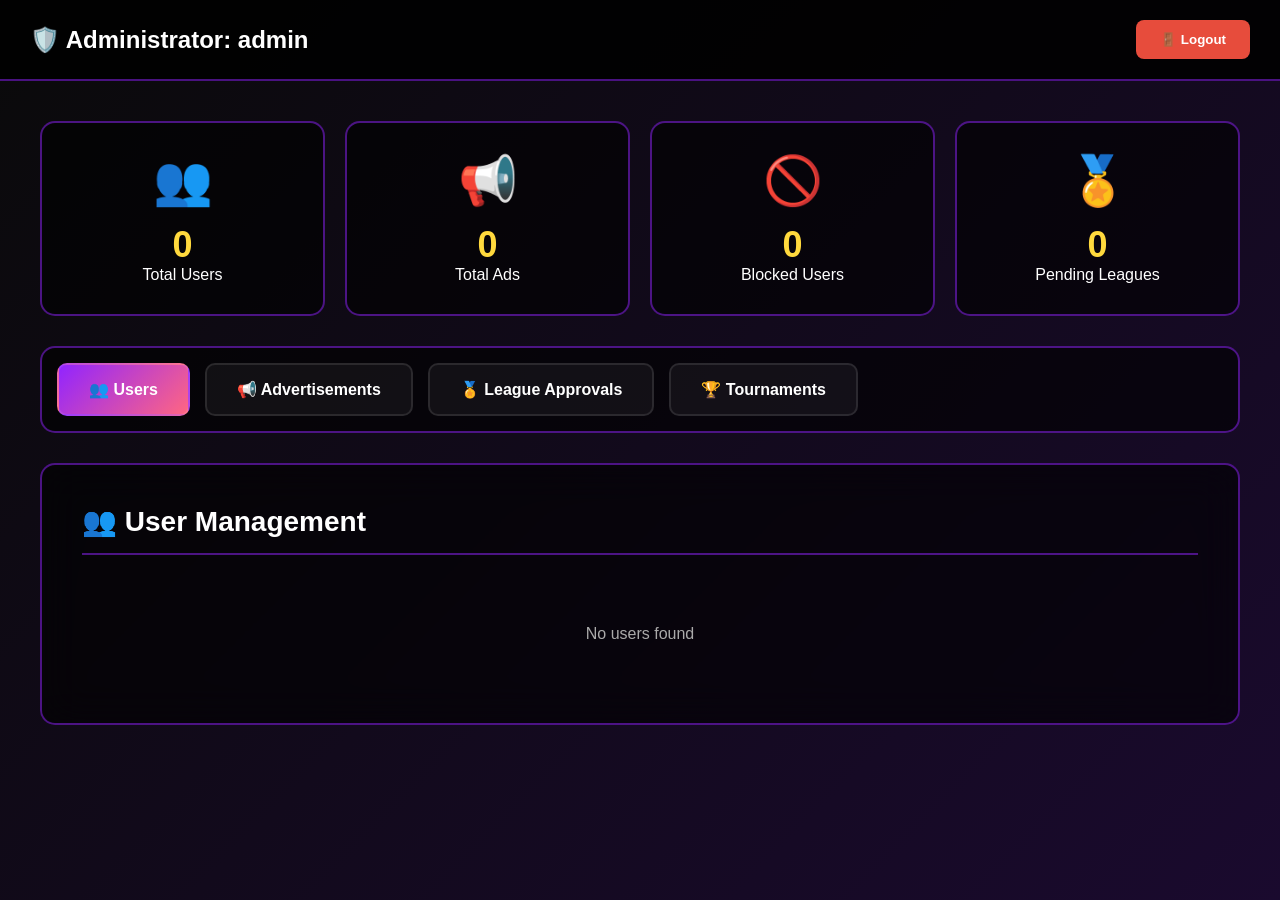
<file: admin_dashboard.html>
<!DOCTYPE html>
<html lang="en">

<head>
    <meta charset="UTF-8">
    <meta name="viewport" content="width=device-width, initial-scale=1.0">
    <title>Administrator Dashboard - Gaming Platform</title>
    <link rel="stylesheet" href="uiforadmin.css">
</head>

<body>
    <div id="adminPage" class="page active">
        <div class="header">
            <div class="header-title">
                <span>🛡️ Administrator: <span id="adminUsername"></span></span>
            </div>
            <button class="btn-logout" onclick="logout()">🚪 Logout</button>
        </div>

        <div class="admin-content">
            <div class="stats-grid">
                <div class="stat-card">
                    <div style="font-size:48px;margin-bottom:15px;">👥</div>
                    <div class="stat-value" id="totalUsers">0</div>
                    <div>Total Users</div>
                </div>
                <div class="stat-card">
                    <div style="font-size:48px;margin-bottom:15px;">📢</div>
                    <div class="stat-value" id="totalAds">0</div>
                    <div>Total Ads</div>
                </div>
                <div class="stat-card">
                    <div style="font-size:48px;margin-bottom:15px;">🚫</div>
                    <div class="stat-value" id="blockedUsers">0</div>
                    <div>Blocked Users</div>
                </div>
                <div class="stat-card">
                    <div style="font-size:48px;margin-bottom:15px;">🏅</div>
                    <div class="stat-value" id="pendingLeagues">0</div>
                    <div>Pending Leagues</div>
                </div>
            </div>

            <div class="admin-tabs">
                <button class="tab-btn active" onclick="switchTab('users')">👥 Users</button>
                <button class="tab-btn" onclick="switchTab('ads')">📢 Advertisements</button>
                <button class="tab-btn" onclick="switchTab('leagues')">🏅 League Approvals</button>
                <button class="tab-btn tournament-btn" onclick="openTournament()">🏆 Tournaments</button>
            </div>

            <div id="usersTab" class="tab-content active">
                <div class="card">
                    <h2>👥 User Management</h2>
                    <div class="list-container" id="usersList"></div>
                </div>
            </div>

            <div id="adsTab" class="tab-content">
                <div class="admin-grid">
                    <div class="card">
                        <h2>📝 Create Advertisement</h2>
                        <div class="form-group">
                            <label>Ad Title</label>
                            <input type="text" id="adTitle" placeholder="Enter ad title">
                        </div>
                        <div class="form-group">
                            <label>Target URL</label>
                            <input type="url" id="adUrl" placeholder="https://example.com">
                        </div>
                        <div class="form-group">
                            <label>Ad Zone</label>
                            <select id="adZone">
                                <option value="top">Top Banner</option>
                                <option value="side">Side Banner</option>
                            </select>
                        </div>
                        <button class="btn-create" onclick="createAd()">Create Ad</button>
                    </div>

                    <div class="card">
                        <h2>📋 All Advertisements</h2>
                        <div class="list-container" id="adsList"></div>
                    </div>
                </div>
            </div>

            <!-- ADD THIS ENTIRE TAB SECTION -->
            <div id="leaguesTab" class="tab-content">
                <div class="card" style="grid-column: 1/-1;">
                    <h2>🏅 League Approval Requests</h2>
                    <div class="list-container" id="leaguesList"></div>
                </div>
            </div>

        </div>
    </div>

    <script>
        let currentUser = '';

        function init() {
            currentUser = 'admin';
            document.getElementById('adminUsername').textContent = currentUser;
            loadUsers();
            loadAds();
            updateStats();
        }

        function switchTab(tab) {
            document.querySelectorAll('.tab-btn').forEach(b => b.classList.remove('active'));
            document.querySelectorAll('.tab-content').forEach(c => c.classList.remove('active'));

            event.target.classList.add('active');
            document.getElementById(tab + 'Tab').classList.add('active');

            if (tab === 'users') loadUsers();
            if (tab === 'ads') loadAds();
            if (tab === 'leagues') loadLeagues();
        }

        function loadUsers() {
            const users = JSON.parse(localStorage.getItem('platformUsers') || '[]');
            const list = document.getElementById('usersList');
            list.innerHTML = users.length ? '' : '<p style="text-align:center;color:#aaa;padding:40px;">No users found</p>';

            users.forEach(user => {
                const div = document.createElement('div');
                div.className = 'list-item';
                div.innerHTML = `
                    <div>
                        <div style="font-size:18px;font-weight:bold;">${user.username}
                            <span class="user-status ${user.blocked ? 'blocked' : 'active'}">
                                ${user.blocked ? 'Blocked' : 'Active'}
                            </span>
                        </div>
                        <div style="font-size:14px;color:#aaa;">Joined: ${user.joinDate || 'Unknown'}</div>
                    </div>
                    <div class="list-item-actions">
                        ${user.blocked ?
                        `<button class="btn-unblock" onclick="unblockUser('${user.username}')">Unblock</button>` :
                        `<button class="btn-block" onclick="blockUser('${user.username}')">Block</button>`
                    }
                        <button class="btn-delete" onclick="deleteUser('${user.username}')">Delete</button>
                    </div>
                `;
                list.appendChild(div);
            });
        }

        function blockUser(username) {
            if (!confirm(`Block user ${username}?`)) return;
            let users = JSON.parse(localStorage.getItem('platformUsers') || '[]');
            const user = users.find(u => u.username === username);
            if (user) user.blocked = true;
            localStorage.setItem('platformUsers', JSON.stringify(users));
            loadUsers();
            updateStats();
        }

        function unblockUser(username) {
            let users = JSON.parse(localStorage.getItem('platformUsers') || '[]');
            const user = users.find(u => u.username === username);
            if (user) user.blocked = false;
            localStorage.setItem('platformUsers', JSON.stringify(users));
            loadUsers();
            updateStats();
        }

        function deleteUser(username) {
            if (!confirm(`Delete user ${username}? This cannot be undone!`)) return;
            let users = JSON.parse(localStorage.getItem('platformUsers') || '[]');
            users = users.filter(u => u.username !== username);
            localStorage.setItem('platformUsers', JSON.stringify(users));
            loadUsers();
            updateStats();
        }

        function createAd() {
            const title = document.getElementById('adTitle').value.trim();
            const url = document.getElementById('adUrl').value.trim();
            const zone = document.getElementById('adZone').value;

            if (!title || !url) {
                alert('Please fill all fields');
                return;
            }

            const ads = JSON.parse(localStorage.getItem('arenaAds') || '[]');
            ads.push({
                id: Date.now(),
                title,
                url,
                zone,
                createdBy: 'admin',
                createdAt: new Date().toISOString()
            });
            localStorage.setItem('arenaAds', JSON.stringify(ads));

            document.getElementById('adTitle').value = '';
            document.getElementById('adUrl').value = '';
            loadAds();
            updateStats();
            alert('Ad created successfully!');
        }

        function loadAds() {
            const ads = JSON.parse(localStorage.getItem('arenaAds') || '[]');
            const list = document.getElementById('adsList');
            list.innerHTML = ads.length ? '' : '<p style="text-align:center;color:#aaa;padding:40px;">No ads created</p>';

            ads.forEach(ad => {
                const div = document.createElement('div');
                div.className = 'list-item';
                div.innerHTML = `
                    <div>
                        <div style="font-size:18px;font-weight:bold;">${ad.title}</div>
                        <div style="font-size:14px;color:#aaa;">Zone: ${ad.zone.toUpperCase()}</div>
                        <div style="font-size:14px;color:#aaa;">URL: ${ad.url}</div>
                    </div>
                    <button class="btn-delete" onclick="deleteAd(${ad.id})">Delete</button>
                `;
                list.appendChild(div);
            });
        }

        function deleteAd(id) {
            if (!confirm('Delete this ad?')) return;
            let ads = JSON.parse(localStorage.getItem('arenaAds') || '[]');
            ads = ads.filter(a => a.id !== id);
            localStorage.setItem('arenaAds', JSON.stringify(ads));
            loadAds();
            updateStats();
        }

        function updateStats() {
            const users = JSON.parse(localStorage.getItem('platformUsers') || '[]');
            const ads = JSON.parse(localStorage.getItem('arenaAds') || '[]');
            const requests = JSON.parse(localStorage.getItem('leagueRequests') || '[]');

            document.getElementById('totalUsers').textContent = users.length;
            document.getElementById('totalAds').textContent = ads.length;
            document.getElementById('blockedUsers').textContent = users.filter(u => u.blocked).length;
            document.getElementById('pendingLeagues').textContent = requests.filter(r => r.status === 'pending').length;
        }

        function logout() {
            if (!confirm('Logout?')) return;

            // REMOVE AUTH ONLY
            localStorage.removeItem('session');
            localStorage.removeItem('currentUser');
            localStorage.removeItem('currentRole');

            // EXTRA SAFETY
            sessionStorage.clear();

            // HARD REDIRECT (prevents back navigation)
            window.location.replace('index.html');
        }

        function openTournament() {
            window.location.href = 'tournament_creation_page.html';
        }

        window.onload = init;


        function loadLeagues() {
            const requests = JSON.parse(localStorage.getItem('leagueRequests') || '[]');
            const leagues = JSON.parse(localStorage.getItem('leagues') || '[]');
            const tournaments = JSON.parse(localStorage.getItem('tournaments') || '[]');
            const list = document.getElementById('leaguesList');

            const pending = requests.filter(r => r.status === 'pending');

            if (!pending.length) {
                list.innerHTML = '<p style="text-align:center;color:#aaa;padding:60px;">✅ No pending league requests</p>';
                return;
            }

            list.innerHTML = '';

            pending.forEach(req => {
                const league = leagues.find(l => l.id === req.leagueId);
                if (!league) return;

                const leagueTournaments = league.tournaments.map(id => {
                    const t = tournaments.find(t => t.id === id);
                    return t ? `<span class="tournament-pill">🏆 ${t.name}</span>` : '';
                }).join('');

                const div = document.createElement('div');
                div.className = 'league-item';
                div.innerHTML = `
            <div class="league-header">
                <div class="league-name">🏅 ${league.name}</div>
                <span class="league-badge pending">PENDING</span>
            </div>
            
            <div class="league-info"><strong>Owner:</strong> ${league.owner}</div>
            <div class="league-info"><strong>Description:</strong> ${league.description}</div>
            <div class="league-info"><strong>Duration:</strong> ${league.duration}</div>
            <div class="league-info"><strong>Entry Fee:</strong> $${league.entryFee} | <strong>Prize Pool:</strong> $${league.prizePool}</div>
            <div class="league-info"><strong>Submitted:</strong> ${new Date(req.requestedAt).toLocaleString()}</div>
            
            <div style="margin-top:15px;margin-bottom:10px;">
                <strong>Tournaments (${league.tournaments.length}):</strong><br>
                ${leagueTournaments}
            </div>

            <textarea class="rejection-input" id="reason_${req.id}" placeholder="Enter rejection reason (optional)..." style="display:none;"></textarea>
            
            <div class="league-actions">
                <button class="btn-approve" onclick="approveLeague('${req.id}', '${league.id}')">
                    ✅ Approve League
                </button>
                <button class="btn-reject-league" onclick="toggleRejectReason('${req.id}')">
                    ❌ Reject
                </button>
            </div>
            
            <button class="btn-reject-league" id="confirmReject_${req.id}" style="display:none; margin-top:10px; width:100%;" onclick="rejectLeague('${req.id}', '${league.id}')">
                Confirm Rejection
            </button>
        `;
                list.appendChild(div);
            });
        }

        function toggleRejectReason(reqId) {
            const reasonField = document.getElementById('reason_' + reqId);
            const confirmBtn = document.getElementById('confirmReject_' + reqId);

            if (reasonField.style.display === 'none') {
                reasonField.style.display = 'block';
                confirmBtn.style.display = 'block';
            } else {
                reasonField.style.display = 'none';
                confirmBtn.style.display = 'none';
            }
        }

        function approveLeague(reqId, leagueId) {
            if (!confirm('Approve this league?')) return;

            // Update request status
            let requests = JSON.parse(localStorage.getItem('leagueRequests') || '[]');
            const request = requests.find(r => r.id === reqId);
            if (request) {
                request.status = 'approved';
                request.approvedAt = new Date().toISOString();
                request.approvedBy = currentUser;
            }
            localStorage.setItem('leagueRequests', JSON.stringify(requests));

            // Update league status
            let leagues = JSON.parse(localStorage.getItem('leagues') || '[]');
            const league = leagues.find(l => l.id === leagueId);
            if (league) {
                league.status = 'approved';
                league.approvedAt = new Date().toISOString();
            }
            localStorage.setItem('leagues', JSON.stringify(leagues));

            loadLeagues();
            updateStats();
            alert('✅ League approved successfully!');
        }

        function rejectLeague(reqId, leagueId) {
            const reason = document.getElementById('reason_' + reqId).value.trim();

            if (!reason) {
                alert('Please provide a rejection reason');
                return;
            }

            if (!confirm('Reject this league?')) return;

            // Update request status
            let requests = JSON.parse(localStorage.getItem('leagueRequests') || '[]');
            const request = requests.find(r => r.id === reqId);
            if (request) {
                request.status = 'rejected';
                request.rejectedAt = new Date().toISOString();
                request.rejectedBy = currentUser;
                request.rejectionReason = reason;
            }
            localStorage.setItem('leagueRequests', JSON.stringify(requests));

            // Update league status
            let leagues = JSON.parse(localStorage.getItem('leagues') || '[]');
            const league = leagues.find(l => l.id === leagueId);
            if (league) {
                league.status = 'rejected';
                league.rejectedAt = new Date().toISOString();
            }
            localStorage.setItem('leagues', JSON.stringify(leagues));

            loadLeagues();
            updateStats();
            alert('❌ League rejected.');
        }
    </script>
</body>

</html>
</file>
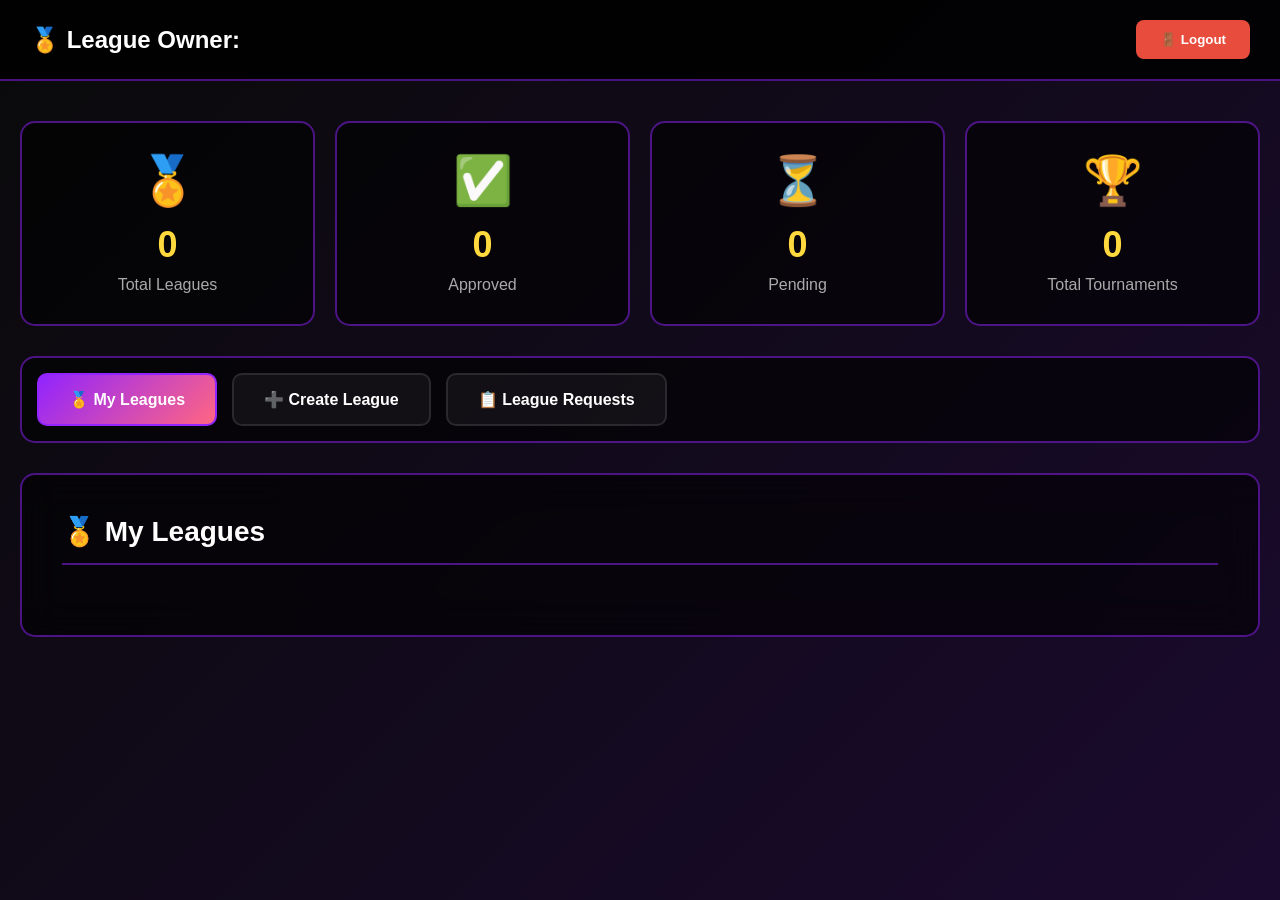
<file: league_owner_dashboard.html>
<!DOCTYPE html>
<html lang="en">

<head>
    <meta charset="UTF-8">
    <meta name="viewport" content="width=device-width, initial-scale=1.0">
    <title>League Owner Dashboard - Gaming Platform</title>
    <style>
        * {
            margin: 0;
            padding: 0;
            box-sizing: border-box;
        }

        body {
            font-family: 'Segoe UI', Tahoma, Geneva, Verdana, sans-serif;
            background: linear-gradient(135deg, #0a0a0a 0%, #1a0a2e 100%);
            color: white;
            min-height: 100vh;
        }

        .header {
            background: rgba(0, 0, 0, 0.9);
            padding: 20px 30px;
            display: flex;
            justify-content: space-between;
            align-items: center;
            border-bottom: 2px solid rgba(145, 36, 255, 0.5);
        }

        .header-title {
            display: flex;
            align-items: center;
            gap: 12px;
            font-size: 24px;
            font-weight: bold;
        }

        .btn-logout {
            padding: 12px 24px;
            background: #e74c3c;
            color: white;
            border: none;
            border-radius: 8px;
            cursor: pointer;
            font-weight: 600;
            transition: all 0.3s;
        }

        .container {
            max-width: 1600px;
            margin: 0 auto;
            padding: 40px 20px;
        }

        .tabs {
            display: flex;
            gap: 15px;
            margin-bottom: 30px;
            background: rgba(0, 0, 0, 0.6);
            padding: 15px;
            border-radius: 15px;
            border: 2px solid rgba(145, 36, 255, 0.5);
        }

        .tab-btn {
            padding: 15px 30px;
            background: rgba(255, 255, 255, 0.05);
            border: 2px solid rgba(255, 255, 255, 0.1);
            border-radius: 10px;
            color: white;
            font-size: 16px;
            font-weight: 600;
            cursor: pointer;
            transition: all 0.3s;
        }

        .tab-btn.active {
            background: linear-gradient(135deg, #9124FF, #FF6682);
            border-color: #9124FF;
        }

        .tab-content {
            display: none;
        }

        .tab-content.active {
            display: block;
        }

        .stats-grid {
            display: grid;
            grid-template-columns: repeat(4, 1fr);
            gap: 20px;
            margin-bottom: 30px;
        }

        .stat-card {
            background: rgba(0, 0, 0, 0.6);
            padding: 30px;
            border-radius: 15px;
            border: 2px solid rgba(145, 36, 255, 0.5);
            text-align: center;
        }

        .stat-icon {
            font-size: 48px;
            margin-bottom: 15px;
        }

        .stat-value {
            font-size: 36px;
            font-weight: bold;
            color: #ffd93d;
            margin-bottom: 10px;
        }

        .stat-label {
            font-size: 16px;
            color: #aaa;
        }

        .content-grid {
            display: grid;
            grid-template-columns: 1fr 1fr;
            gap: 30px;
        }

        .card {
            background: rgba(0, 0, 0, 0.6);
            backdrop-filter: blur(20px);
            padding: 40px;
            border-radius: 15px;
            border: 2px solid rgba(145, 36, 255, 0.5);
        }

        .card h2 {
            font-size: 28px;
            margin-bottom: 30px;
            padding-bottom: 15px;
            border-bottom: 2px solid rgba(145, 36, 255, 0.5);
        }

        .form-group {
            margin-bottom: 25px;
        }

        .form-group label {
            display: block;
            margin-bottom: 10px;
            font-weight: 600;
        }

        .form-group input,
        .form-group select,
        .form-group textarea {
            width: 100%;
            padding: 16px;
            background: rgba(255, 255, 255, 0.1);
            border: 2px solid rgba(255, 255, 255, 0.2);
            border-radius: 10px;
            color: white;
            font-size: 16px;
            font-family: inherit;
        }

        .form-group textarea {
            min-height: 100px;
            resize: vertical;
        }

        .btn-primary {
            width: 100%;
            padding: 18px;
            background: linear-gradient(135deg, #9124FF, #FF6682);
            color: white;
            border: none;
            border-radius: 10px;
            font-size: 18px;
            font-weight: bold;
            cursor: pointer;
            transition: all 0.3s;
        }

        .btn-primary:hover {
            transform: translateY(-2px);
            box-shadow: 0 8px 25px rgba(145, 36, 255, 0.5);
        }

        .list-container {
            max-height: 600px;
            overflow-y: auto;
        }

        .league-item {
            background: rgba(255, 255, 255, 0.05);
            padding: 25px;
            border-radius: 12px;
            margin-bottom: 15px;
            border: 2px solid rgba(145, 36, 255, 0.3);
            transition: all 0.3s;
        }

        .league-item:hover {
            border-color: #9124FF;
            transform: translateY(-2px);
        }

        .league-header {
            display: flex;
            justify-content: space-between;
            align-items: center;
            margin-bottom: 15px;
        }

        .league-name {
            font-size: 22px;
            font-weight: bold;
            color: #9124FF;
        }

        .status-badge {
            padding: 6px 14px;
            border-radius: 20px;
            font-size: 12px;
            font-weight: 600;
        }

        .status-badge.pending {
            background: #f39c12;
            color: white;
        }

        .status-badge.approved {
            background: #2ecc71;
            color: white;
        }

        .status-badge.rejected {
            background: #e74c3c;
            color: white;
        }

        .league-info {
            font-size: 14px;
            color: #aaa;
            margin-bottom: 8px;
        }

        .league-actions {
            display: flex;
            gap: 10px;
            margin-top: 15px;
        }

        .btn-action {
            padding: 10px 20px;
            border: none;
            border-radius: 8px;
            font-weight: bold;
            cursor: pointer;
            transition: all 0.3s;
        }

        .btn-view {
            background: #3498db;
            color: white;
        }

        .btn-edit {
            background: #f39c12;
            color: white;
        }

        .btn-delete {
            background: #e74c3c;
            color: white;
        }

        .tournament-pill {
            display: inline-block;
            padding: 4px 10px;
            background: rgba(255, 217, 61, 0.2);
            border-radius: 15px;
            font-size: 12px;
            margin-right: 5px;
            margin-top: 5px;
        }

        .modal {
            display: none;
            position: fixed;
            top: 0;
            left: 0;
            width: 100%;
            height: 100%;
            background: rgba(0, 0, 0, 0.8);
            z-index: 1000;
            justify-content: center;
            align-items: center;
        }

        .modal.active {
            display: flex;
        }

        .modal-content {
            background: #1a1a2e;
            padding: 40px;
            border-radius: 15px;
            max-width: 600px;
            width: 90%;
            max-height: 80vh;
            overflow-y: auto;
            border: 2px solid rgba(145, 36, 255, 0.5);
        }

        .modal-header {
            display: flex;
            justify-content: space-between;
            align-items: center;
            margin-bottom: 25px;
        }

        .btn-close {
            background: none;
            border: none;
            color: white;
            font-size: 28px;
            cursor: pointer;
        }

        .tournament-selector {
            max-height: 300px;
            overflow-y: auto;
            border: 2px solid rgba(255, 255, 255, 0.2);
            border-radius: 10px;
            padding: 15px;
        }

        .tournament-checkbox {
            display: flex;
            align-items: center;
            padding: 10px;
            margin-bottom: 10px;
            background: rgba(255, 255, 255, 0.05);
            border-radius: 8px;
        }

        .tournament-checkbox input {
            margin-right: 10px;
            width: 20px;
            height: 20px;
        }

        @media (max-width: 1200px) {
            .content-grid {
                grid-template-columns: 1fr;
            }

            .stats-grid {
                grid-template-columns: repeat(2, 1fr);
            }
        }
    </style>
</head>

<body>
    <div class="header">
        <div class="header-title">
            <span>🏅 League Owner: <span id="ownerUsername"></span></span>
        </div>
        <button class="btn-logout" onclick="logout()">🚪 Logout</button>
    </div>

    <div class="container">
        <div class="stats-grid">
            <div class="stat-card">
                <div class="stat-icon">🏅</div>
                <div class="stat-value" id="totalLeagues">0</div>
                <div class="stat-label">Total Leagues</div>
            </div>
            <div class="stat-card">
                <div class="stat-icon">✅</div>
                <div class="stat-value" id="approvedLeagues">0</div>
                <div class="stat-label">Approved</div>
            </div>
            <div class="stat-card">
                <div class="stat-icon">⏳</div>
                <div class="stat-value" id="pendingLeagues">0</div>
                <div class="stat-label">Pending</div>
            </div>
            <div class="stat-card">
                <div class="stat-icon">🏆</div>
                <div class="stat-value" id="totalTournaments">0</div>
                <div class="stat-label">Total Tournaments</div>
            </div>
        </div>

        <div class="tabs">
            <button class="tab-btn active" onclick="switchTab('leagues')">🏅 My Leagues</button>
            <button class="tab-btn" onclick="switchTab('create')">➕ Create League</button>
            <button class="tab-btn" onclick="switchTab('requests')">📋 League Requests</button>
        </div>

        <div id="leaguesTab" class="tab-content active">
            <div class="card" style="grid-column: 1/-1;">
                <h2>🏅 My Leagues</h2>
                <div class="list-container" id="leaguesList"></div>
            </div>
        </div>

        <div id="createTab" class="tab-content">
            <div class="content-grid">
                <div class="card">
                    <h2>➕ Create New League</h2>

                    <div class="form-group">
                        <label>League Name *</label>
                        <input type="text" id="leagueName" placeholder="e.g., Champions League 2024">
                    </div>

                    <div class="form-group">
                        <label>Description *</label>
                        <textarea id="leagueDescription" placeholder="Describe your league..."></textarea>
                    </div>

                    <div class="form-group">
                        <label>League Duration</label>
                        <select id="leagueDuration">
                            <option value="1 month">1 Month</option>
                            <option value="3 months">3 Months</option>
                            <option value="6 months">6 Months</option>
                            <option value="1 year">1 Year</option>
                        </select>
                    </div>

                    <div class="form-group">
                        <label>Entry Fee (Optional)</label>
                        <input type="number" id="leagueEntryFee" placeholder="0" min="0">
                    </div>

                    <div class="form-group">
                        <label>Prize Pool (Optional)</label>
                        <input type="number" id="leaguePrizePool" placeholder="0" min="0">
                    </div>

                    <button class="btn-primary" onclick="openTournamentSelector()">
                        ➕ Select Tournaments
                    </button>

                    <div id="selectedTournamentsDisplay" style="margin-top: 20px; min-height: 50px;">
                        <p style="color: #aaa; font-size: 14px;">No tournaments selected</p>
                    </div>

                    <button class="btn-primary" onclick="createLeague()" style="margin-top: 20px;">
                        🚀 Submit for Approval
                    </button>
                </div>

                <div class="card">
                    <h2>ℹ️ League Guidelines</h2>
                    <div style="color: #ddd; line-height: 1.8;">
                        <p style="margin-bottom: 15px;">
                            <strong>What is a League?</strong><br>
                            A league is a collection of multiple tournaments that run over a period of time. Players
                            compete across all tournaments to earn points and rankings.
                        </p>
                        <p style="margin-bottom: 15px;">
                            <strong>Requirements:</strong><br>
                            • League must have a clear name and description<br>
                            • Select at least 2 tournaments<br>
                            • All leagues require admin approval<br>
                            • Entry fees are optional
                        </p>
                        <p style="margin-bottom: 15px;">
                            <strong>Features:</strong><br>
                            • Create seasonal competitions<br>
                            • Track player rankings<br>
                            • Set prize pools<br>
                            • Manage multiple tournaments
                        </p>
                    </div>
                </div>
            </div>
        </div>

        <div id="requestsTab" class="tab-content">
            <div class="card" style="grid-column: 1/-1;">
                <h2>📋 League Approval Requests</h2>
                <div class="list-container" id="requestsList"></div>
            </div>
        </div>
    </div>

    <!-- Tournament Selector Modal -->
    <div id="tournamentModal" class="modal">
        <div class="modal-content">
            <div class="modal-header">
                <h2>Select Tournaments</h2>
                <button class="btn-close" onclick="closeTournamentSelector()">×</button>
            </div>
            <div class="tournament-selector" id="tournamentSelector"></div>
            <button class="btn-primary" onclick="confirmTournamentSelection()" style="margin-top: 20px;">
                Confirm Selection
            </button>
        </div>
    </div>

    <script>
        let selectedTournaments = [];

        const currentUser = localStorage.getItem('currentUser') || 'LeagueOwner';
        const currentRole = localStorage.getItem('currentRole') || 'league_owner';


        function switchTab(tab) {
            document.querySelectorAll('.tab-btn').forEach(b => b.classList.remove('active'));
            document.querySelectorAll('.tab-content').forEach(c => c.classList.remove('active'));

            event.target.classList.add('active');
            document.getElementById(tab + 'Tab').classList.add('active');

            if (tab === 'leagues') loadLeagues();
            if (tab === 'requests') loadRequests();
        }

        function openTournamentSelector() {
            const tournaments = JSON.parse(localStorage.getItem('tournaments') || '[]');
            const selector = document.getElementById('tournamentSelector');

            if (!tournaments.length) {
                selector.innerHTML = '<p style="text-align:center;color:#aaa;padding:40px;">No tournaments available. Create tournaments first!</p>';
            } else {
                selector.innerHTML = tournaments.map(t => `
                    <div class="tournament-checkbox">
                        <input type="checkbox" id="tour_${t.id}" value="${t.id}" 
                            ${selectedTournaments.includes(t.id) ? 'checked' : ''}>
                        <label for="tour_${t.id}">
                            <strong>${t.name}</strong><br>
                            <span style="font-size:12px;color:#aaa;">${t.gameType} • ${new Date(t.startDate).toLocaleDateString()}</span>
                        </label>
                    </div>
                `).join('');
            }

            document.getElementById('tournamentModal').classList.add('active');
        }

        function closeTournamentSelector() {
            document.getElementById('tournamentModal').classList.remove('active');
        }

        function confirmTournamentSelection() {
            const checkboxes = document.querySelectorAll('#tournamentSelector input[type="checkbox"]:checked');
            selectedTournaments = Array.from(checkboxes).map(cb => cb.value);

            const tournaments = JSON.parse(localStorage.getItem('tournaments') || '[]');
            const display = document.getElementById('selectedTournamentsDisplay');

            if (selectedTournaments.length === 0) {
                display.innerHTML = '<p style="color:#aaa;font-size:14px;">No tournaments selected</p>';
            } else {
                display.innerHTML = `
                    <p style="color:#2ecc71;margin-bottom:10px;"><strong>✅ ${selectedTournaments.length} Tournaments Selected:</strong></p>
                    ${selectedTournaments.map(id => {
                    const tour = tournaments.find(t => t.id === id);
                    return `<span class="tournament-pill">🏆 ${tour?.name || 'Unknown'}</span>`;
                }).join('')}
                `;
            }

            closeTournamentSelector();
        }

        function createLeague() {
            const name = document.getElementById('leagueName').value.trim();
            const description = document.getElementById('leagueDescription').value.trim();
            const duration = document.getElementById('leagueDuration').value;
            const entryFee = document.getElementById('leagueEntryFee').value || 0;
            const prizePool = document.getElementById('leaguePrizePool').value || 0;

            if (!name) {
                alert('Please enter league name');
                return;
            }
            if (!description) {
                alert('Please enter league description');
                return;
            }
            if (selectedTournaments.length < 2) {
                alert('Please select at least 2 tournaments');
                return;
            }

            const league = {
                id: 'league_' + Date.now(),
                name,
                description,
                duration,
                entryFee: parseFloat(entryFee),
                prizePool: parseFloat(prizePool),
                tournaments: selectedTournaments,
                owner: currentUser,
                status: 'pending',
                createdAt: new Date().toISOString(),
                participants: []
            };

            const leagues = JSON.parse(localStorage.getItem('leagues') || '[]');
            leagues.push(league);
            localStorage.setItem('leagues', JSON.stringify(leagues));

            // Create approval request
            const requests = JSON.parse(localStorage.getItem('leagueRequests') || '[]');
            requests.push({
                id: 'req_' + Date.now(),
                leagueId: league.id,
                requestedBy: currentUser,
                requestedAt: new Date().toISOString(),
                status: 'pending'
            });
            localStorage.setItem('leagueRequests', JSON.stringify(requests));

            // Clear form
            document.getElementById('leagueName').value = '';
            document.getElementById('leagueDescription').value = '';
            document.getElementById('leagueEntryFee').value = '';
            document.getElementById('leaguePrizePool').value = '';
            selectedTournaments = [];
            document.getElementById('selectedTournamentsDisplay').innerHTML = '<p style="color:#aaa;font-size:14px;">No tournaments selected</p>';

            updateStats();
            alert('✅ League submitted for admin approval!');
            switchTab('requests');
        }

        function loadLeagues() {
            const leagues = JSON.parse(localStorage.getItem('leagues') || '[]');
            const myLeagues = leagues.filter(l => l.owner === currentUser);
            const list = document.getElementById('leaguesList');

            if (!myLeagues.length) {
                list.innerHTML = '<p style="text-align:center;color:#aaa;padding:60px;">No leagues created yet. Create your first league!</p>';
                return;
            }

            const tournaments = JSON.parse(localStorage.getItem('tournaments') || '[]');

            list.innerHTML = myLeagues.map(league => `
                <div class="league-item">
                    <div class="league-header">
                        <div class="league-name">🏅 ${league.name}</div>
                        <span class="status-badge ${league.status}">${league.status.toUpperCase()}</span>
                    </div>
                    <div class="league-info">📝 ${league.description}</div>
                    <div class="league-info">⏱️ Duration: ${league.duration}</div>
                    <div class="league-info">💰 Entry Fee: $${league.entryFee} | Prize Pool: $${league.prizePool}</div>
                    <div class="league-info">
                        <strong>Tournaments (${league.tournaments.length}):</strong><br>
                        ${league.tournaments.map(id => {
                const tour = tournaments.find(t => t.id === id);
                return `<span class="tournament-pill">🏆 ${tour?.name || 'Unknown'}</span>`;
            }).join('')}
                    </div>
                    <div class="league-actions">
                        <button class="btn-action btn-view" onclick="viewLeague('${league.id}')">👁️ View</button>
                        ${league.status === 'pending' ? `
                            <button class="btn-action btn-edit" onclick="editLeague('${league.id}')">✏️ Edit</button>
                            <button class="btn-action btn-delete" onclick="deleteLeague('${league.id}')">🗑️ Delete</button>
                        ` : ''}
                    </div>
                </div>
            `).join('');
        }

        function loadRequests() {
            const requests = JSON.parse(localStorage.getItem('leagueRequests') || '[]');
            const leagues = JSON.parse(localStorage.getItem('leagues') || '[]');
            const myRequests = requests.filter(r => {
                const league = leagues.find(l => l.id === r.leagueId);
                return league && league.owner === currentUser;
            });

            const list = document.getElementById('requestsList');

            if (!myRequests.length) {
                list.innerHTML = '<p style="text-align:center;color:#aaa;padding:60px;">No league requests found.</p>';
                return;
            }

            list.innerHTML = myRequests.map(req => {
                const league = leagues.find(l => l.id === req.leagueId);
                if (!league) return '';

                return `
                    <div class="league-item">
                        <div class="league-header">
                            <div class="league-name">🏅 ${league.name}</div>
                            <span class="status-badge ${req.status}">${req.status.toUpperCase()}</span>
                        </div>
                        <div class="league-info">📅 Submitted: ${new Date(req.requestedAt).toLocaleDateString()}</div>
                        <div class="league-info">📝 ${league.description}</div>
                        ${req.status === 'rejected' && req.rejectionReason ? `
                            <div style="background:rgba(231,76,60,0.1);padding:10px;border-radius:8px;margin-top:10px;">
                                <strong style="color:#e74c3c;">❌ Rejection Reason:</strong><br>
                                ${req.rejectionReason}
                            </div>
                        ` : ''}
                    </div>
                `;
            }).join('');
        }

        function viewLeague(leagueId) {
            const leagues = JSON.parse(localStorage.getItem('leagues') || '[]');
            const league = leagues.find(l => l.id === leagueId);
            if (!league) return;

            const tournaments = JSON.parse(localStorage.getItem('tournaments') || '[]');
            const tournamentNames = league.tournaments.map(id => {
                const t = tournaments.find(t => t.id === id);
                return t ? t.name : 'Unknown';
            }).join('\n• ');

            alert(`🏅 League Details\n\nName: ${league.name}\n\nDescription: ${league.description}\n\nDuration: ${league.duration}\n\nEntry Fee: $${league.entryFee}\nPrize Pool: $${league.prizePool}\n\nStatus: ${league.status}\n\nTournaments:\n• ${tournamentNames}`);
        }

        function editLeague(leagueId) {
            alert('Edit functionality coming soon!');
        }

        function deleteLeague(leagueId) {
            if (!confirm('Are you sure you want to delete this league?')) return;

            let leagues = JSON.parse(localStorage.getItem('leagues') || '[]');
            leagues = leagues.filter(l => l.id !== leagueId);
            localStorage.setItem('leagues', JSON.stringify(leagues));

            let requests = JSON.parse(localStorage.getItem('leagueRequests') || '[]');
            requests = requests.filter(r => r.leagueId !== leagueId);
            localStorage.setItem('leagueRequests', JSON.stringify(requests));

            updateStats();
            loadLeagues();
            loadRequests();
            alert('League deleted successfully!');
        }

        function updateStats() {
            const leagues = JSON.parse(localStorage.getItem('leagues') || '[]');
            const myLeagues = leagues.filter(l => l.owner === currentUser);

            document.getElementById('totalLeagues').textContent = myLeagues.length;
            document.getElementById('approvedLeagues').textContent = myLeagues.filter(l => l.status === 'approved').length;
            document.getElementById('pendingLeagues').textContent = myLeagues.filter(l => l.status === 'pending').length;

            let totalTournaments = 0;
            myLeagues.forEach(l => totalTournaments += l.tournaments.length);
            document.getElementById('totalTournaments').textContent = totalTournaments;
        }

        function logout() {
            if (confirm('Are you sure you want to logout?')) {
                localStorage.removeItem('currentUser');
                localStorage.removeItem('currentRole');
                window.location.href = 'index.html';
            }
        }
    </script>
</body>

</html>
</file>
<file: uiforadmin.css>
* {
    margin: 0;
    padding: 0;
    box-sizing: border-box;
}

body {
    font-family: 'Segoe UI', Tahoma, Geneva, Verdana, sans-serif;
    background: linear-gradient(135deg, #0a0a0a 0%, #1a0a2e 100%);
    color: white;
    min-height: 100vh;
}

.page {
    display: none;
}

.page.active {
    display: block;
}

.header {
    background: rgba(0, 0, 0, 0.9);
    padding: 20px 30px;
    display: flex;
    justify-content: space-between;
    align-items: center;
    border-bottom: 2px solid rgba(145, 36, 255, 0.5);
}

.header-title {
    display: flex;
    align-items: center;
    gap: 12px;
    font-size: 24px;
    font-weight: bold;
}

.btn-logout {
    padding: 12px 24px;
    background: #e74c3c;
    color: white;
    border: none;
    border-radius: 8px;
    cursor: pointer;
    font-weight: 600;
    transition: all 0.3s;
}

.admin-content {
    max-width: 1600px;
    margin: 0 auto;
    padding: 40px;
}

.admin-tabs {
    display: flex;
    gap: 15px;
    margin-bottom: 30px;
    background: rgba(0, 0, 0, 0.6);
    padding: 15px;
    border-radius: 15px;
    border: 2px solid rgba(145, 36, 255, 0.5);
}

.tab-btn {
    padding: 15px 30px;
    background: rgba(255, 255, 255, 0.05);
    border: 2px solid rgba(255, 255, 255, 0.1);
    border-radius: 10px;
    color: white;
    font-size: 16px;
    font-weight: 600;
    cursor: pointer;
    transition: all 0.3s;
}

.tab-btn.active {
    background: linear-gradient(135deg, #9124FF, #FF6682);
}

.tab-content {
    display: none;
}

.tab-content.active {
    display: block;
}

.admin-grid {
    display: grid;
    grid-template-columns: 1fr 1fr;
    gap: 30px;
}

.card {
    background: rgba(0, 0, 0, 0.6);
    backdrop-filter: blur(20px);
    padding: 40px;
    border-radius: 15px;
    border: 2px solid rgba(145, 36, 255, 0.5);
}

.card h2 {
    font-size: 28px;
    margin-bottom: 30px;
    padding-bottom: 15px;
    border-bottom: 2px solid rgba(145, 36, 255, 0.5);
}

.form-group {
    margin-bottom: 25px;
}

.form-group label {
    display: block;
    margin-bottom: 10px;
    font-weight: 600;
}

.form-group input,
.form-group select {
    width: 100%;
    padding: 16px;
    background: rgba(255, 255, 255, 0.1);
    border: 2px solid rgba(255, 255, 255, 0.2);
    border-radius: 10px;
    color: white;
    font-size: 16px;
}

.btn-create {
    width: 100%;
    padding: 18px;
    background: linear-gradient(135deg, #2ecc71, #27ae60);
    color: white;
    border: none;
    border-radius: 10px;
    font-size: 18px;
    font-weight: bold;
    cursor: pointer;
}

.list-container {
    max-height: 600px;
    overflow-y: auto;
}

.list-item {
    background: rgba(255, 255, 255, 0.05);
    padding: 20px;
    border-radius: 10px;
    margin-bottom: 15px;
    display: flex;
    justify-content: space-between;
    align-items: center;
}

.list-item-actions {
    display: flex;
    gap: 10px;
}

.btn-delete {
    padding: 10px 20px;
    background: #e74c3c;
    color: white;
    border: none;
    border-radius: 8px;
    cursor: pointer;
}

.btn-block {
    padding: 10px 20px;
    background: #f39c12;
    color: white;
    border: none;
    border-radius: 8px;
    cursor: pointer;
}

.btn-unblock {
    padding: 10px 20px;
    background: #2ecc71;
    color: white;
    border: none;
    border-radius: 8px;
    cursor: pointer;
}

.user-status {
    padding: 5px 12px;
    border-radius: 20px;
    font-size: 12px;
    margin-left: 10px;
}

.user-status.blocked {
    background: #e74c3c;
}

.user-status.active {
    background: #2ecc71;
}

.stats-grid {
    display: grid;
    grid-template-columns: repeat(auto-fit, minmax(250px, 1fr));
    gap: 20px;
    margin-bottom: 30px;
}

.stat-card {
    background: rgba(0, 0, 0, 0.6);
    padding: 30px;
    border-radius: 15px;
    border: 2px solid rgba(145, 36, 255, 0.5);
    text-align: center;
}

.stat-value {
    font-size: 36px;
    font-weight: bold;
    color: #ffd93d;
}

/* ===== TAB HOVER ANIMATION ===== */
.tab-btn:hover {
    background: linear-gradient(135deg, #9124FF, #FF6682);
    transform: translateY(-2px) scale(1.03);
    box-shadow: 0 0 25px rgba(145, 36, 255, 0.6);
    border-color: rgba(255, 255, 255, 0.4);
}

.tournament-btn:hover {
    background: linear-gradient(135deg, #FFD93D, #FF9F1C);
    box-shadow: 0 0 30px rgba(255, 217, 61, 0.7);
    color: #000;
}

.league-item {
    background: rgba(255, 217, 61, 0.05);
    padding: 25px;
    border-radius: 12px;
    margin-bottom: 20px;
    border: 2px solid rgba(255, 217, 61, 0.3);
}

.league-header {
    display: flex;
    justify-content: space-between;
    align-items: center;
    margin-bottom: 15px;
}

.league-name {
    font-size: 22px;
    font-weight: bold;
    color: #ffd93d;
}

.league-badge {
    padding: 6px 14px;
    border-radius: 20px;
    font-size: 12px;
    font-weight: 600;
}

.league-badge.pending {
    background: #f39c12;
    color: white;
}

.league-info {
    font-size: 14px;
    color: #ddd;
    margin-bottom: 8px;
}

.tournament-pill {
    display: inline-block;
    padding: 4px 10px;
    background: rgba(145, 36, 255, 0.2);
    border-radius: 15px;
    font-size: 12px;
    margin: 3px;
}

.league-actions {
    display: flex;
    gap: 10px;
    margin-top: 15px;
}

.btn-approve {
    flex: 1;
    padding: 12px;
    background: linear-gradient(135deg, #2ecc71, #27ae60);
    color: white;
    border: none;
    border-radius: 8px;
    font-weight: bold;
    cursor: pointer;
    transition: all 0.3s;
}

.btn-approve:hover {
    transform: translateY(-2px);
    box-shadow: 0 4px 12px rgba(46, 204, 113, 0.5);
}

.btn-reject-league {
    flex: 1;
    padding: 12px;
    background: linear-gradient(135deg, #e74c3c, #c0392b);
    color: white;
    border: none;
    border-radius: 8px;
    font-weight: bold;
    cursor: pointer;
    transition: all 0.3s;
}

.btn-reject-league:hover {
    transform: translateY(-2px);
    box-shadow: 0 4px 12px rgba(231, 76, 60, 0.5);
}

.rejection-input {
    width: 100%;
    padding: 12px;
    background: rgba(255, 255, 255, 0.1);
    border: 2px solid rgba(255, 255, 255, 0.2);
    border-radius: 8px;
    color: white;
    font-family: inherit;
    margin-bottom: 10px;
    resize: vertical;
    min-height: 80px;
}
</file>
